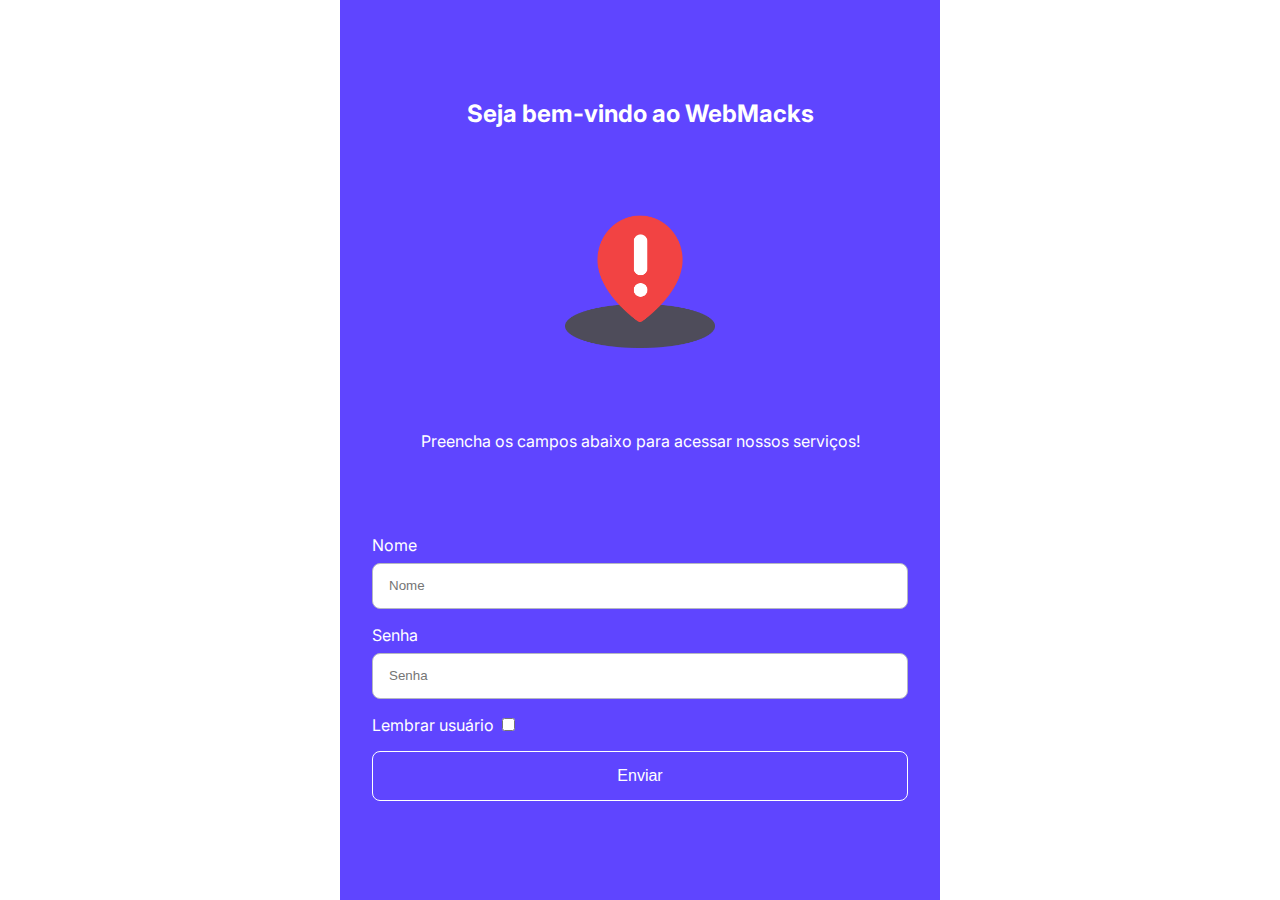
<file: index.html>
<!DOCTYPE html>
<html lang="pt-br">
  <head>
    <meta charset="UTF-8" />
    <meta http-equiv="X-UA-Compatible" content="IE=edge" />
    <meta name="viewport" content="width=device-width, initial-scale=1.0" />
    <title>WebMacks</title>
    <link rel="stylesheet" href="styles.css" />
    <link rel="preconnect" href="https://fonts.googleapis.com" />
    <link rel="preconnect" href="https://fonts.gstatic.com" crossorigin />
    <link
      href="https://fonts.googleapis.com/css2?family=Inter:wght@400;500;600&display=swap"
      rel="stylesheet"
    />
  </head>
  <body>
    <main class="container">
      <h2>Seja bem-vindo ao WebMacks</h2>

      <img class="logo" src="./LogoWebMacks.png" alt="Logo" />

      <p>Preencha os campos abaixo para acessar nossos serviços!</p>

      <form>
        <div class="input-block">
          <label for="name">Nome</label>
          <input id="name" type="text" placeholder="Nome" />
        </div>

        <div class="input-block">
          <label for="password">Senha</label>
          <input id="password" type="password" placeholder="Senha" />
        </div>

        <div class="form-footer">
          <label for="remember">Lembrar usuário</label>
          <input id="remember" type="checkbox" />
        </div>

        <button type="submit" onclick="onSubmit(e)">Enviar</button>
      </form>
    </main>

    <script>
      function onSubmit(e) {
        e.preventDefault();
      }
    </script>
  </body>
</html>
</file>
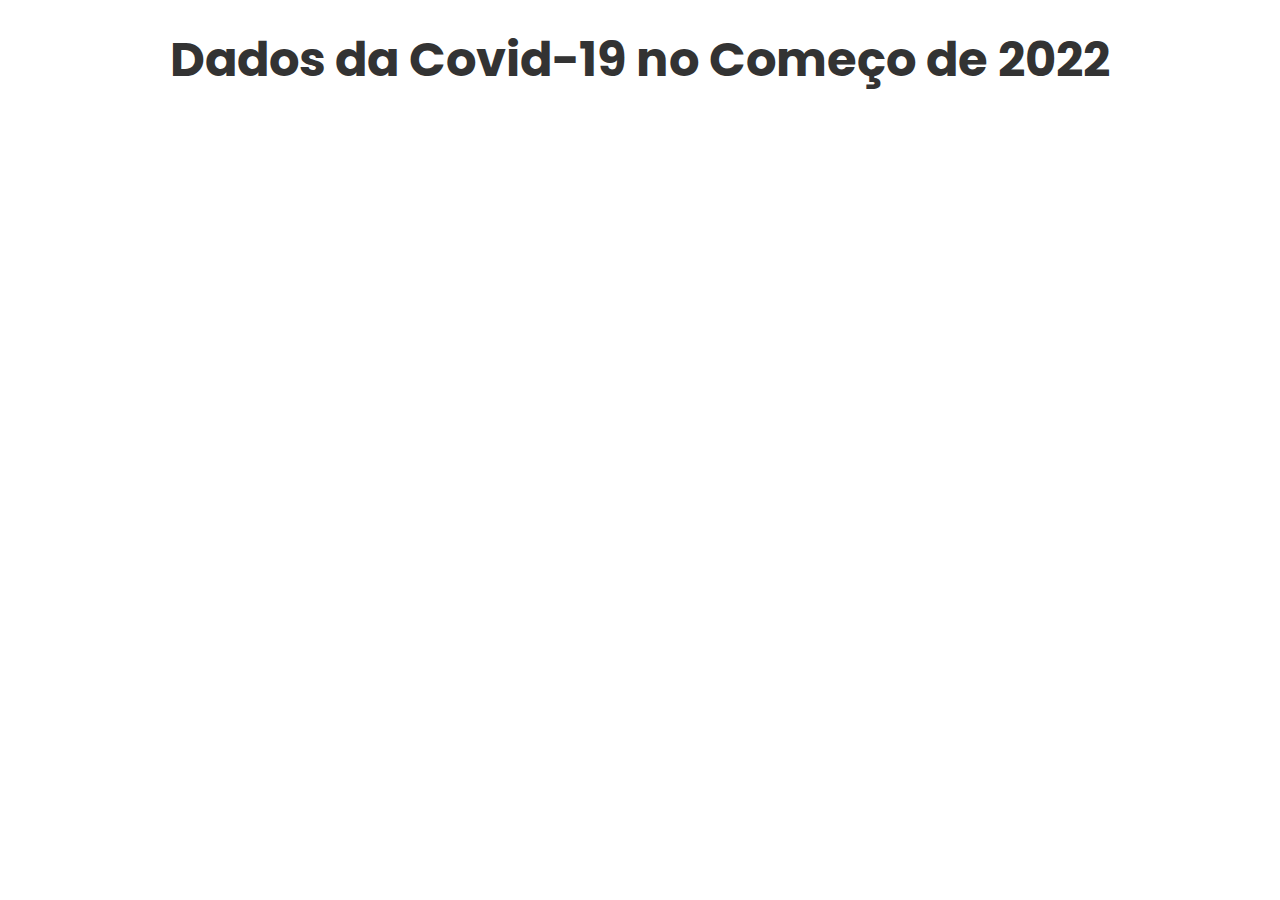
<file: covid-api/index.html>
<!DOCTYPE html>
<html lang="pt-br">
  <head>
    <meta charset="UTF-8" />
    <meta http-equiv="X-UA-Compatible" content="IE=edge" />
    <meta name="viewport" content="width=device-width, initial-scale=1.0" />
    <link rel="stylesheet" href="styles.css" />
    <title>Covid API</title>
  </head>
  <body>
    <h1>Dados da Covid-19 no Começo de 2022</h1>
    <div id="content" class="content"></div>

    <script src="./script.js"></script>
  </body>
</html>
</file>
<file: styles.css>
* {
  margin: 0;
  padding: 0;
  outline: none;
  box-sizing: border-box;
  border: 0;
}

:root {
  --primary: #5F45FF;
  --white: #FFFFFF;
  --red: #F24343;
  --yellow: #F3D431;
  --gray: #4E4C5A;
  --gray100: #B4B7C1;
}

body {
  background-color: var(--white);
  font: normal 16px/20px Inter, 'sans-serif';
}

main.container {
  padding: 2rem;
  height: 100vh;
  justify-content: space-evenly;
  background-color: var(--primary);

}

.logo {
  width: 40%;
}

h2,
h3 {
  line-height: 30px;
  text-align: center;
}

p {
  text-align: center;
}

h2,
h3,
label,
p {
  color: var(--white);
}

main,
form {
  width: 100%;
  display: flex;
  align-items: center;
  flex-direction: column;
  gap: 1rem;
}

.input-block {
  width: 100%;
  display: flex;
  flex-direction: column;
}

.input-block label {
  margin-bottom: 0.5rem;
}

.input-block input {
  width: 100%;
  height: 46px;
  border: 1px solid var(--gray100);
  border-radius: 0.5rem;

  padding: 0.5rem 1rem;
}

.input-block input:focus {
  border: 2px solid var(--gray);
}

.form-footer {
  display: flex;
  align-items: center;
  justify-content: space-between;
  gap: 0.5rem;
  align-self: flex-start;
}

button {
  width: 100%;
  height: 50px;
  border-radius: 0.5rem;
  background-color: var(--primary);
  color: var(--white);
  border: 1px solid var(--white);
  font-size: 16px;
  cursor: pointer;

  transition: all 0.2s;
}

button:hover {
  opacity: 0.7;
}

button:active {
  border: 3px solid;
}

@media screen and (min-width: 1280px) {
  .logo {
    width: 150px;
  }

  .container {
    max-width: 600px;
    height: auto;
    margin: auto;
  }
}
</file>
<file: covid-api/styles.css>
@import url('https://fonts.googleapis.com/css2?family=Poppins:wght@100;200;300;400;500;600;700;800;900&display=swap');

*{
  margin : 0;
  padding : 0;
  box-sizing : border-box;
}

body{
  font-family: 'Poppins', sans-serif;
}


h1{
  font-size: 3rem;
  color: #333;
  text-align: center;
  margin: 1.5rem;
}

@media screen and (max-width: 860px){
  h1{
    font-size: 2rem;
  }
}

.content{
  display: flex;
  flex-direction: row;
  flex-wrap: wrap;
  justify-content: center;
  gap: 30px;
  padding: 20px;
}

.content .card{
  max-width: 250px;
  width: 100%;
  padding: 20px;
  border: 1px solid #ccc;
  border-radius: 5px;
  box-shadow: 0 0 5px #ccc;
  background-color: #fff;
  text-align: center;

  display: flex;
  flex-direction: column;
  justify-content: space-between;

}

.content .card img{
  margin-bottom: 20px;
}
</file>
